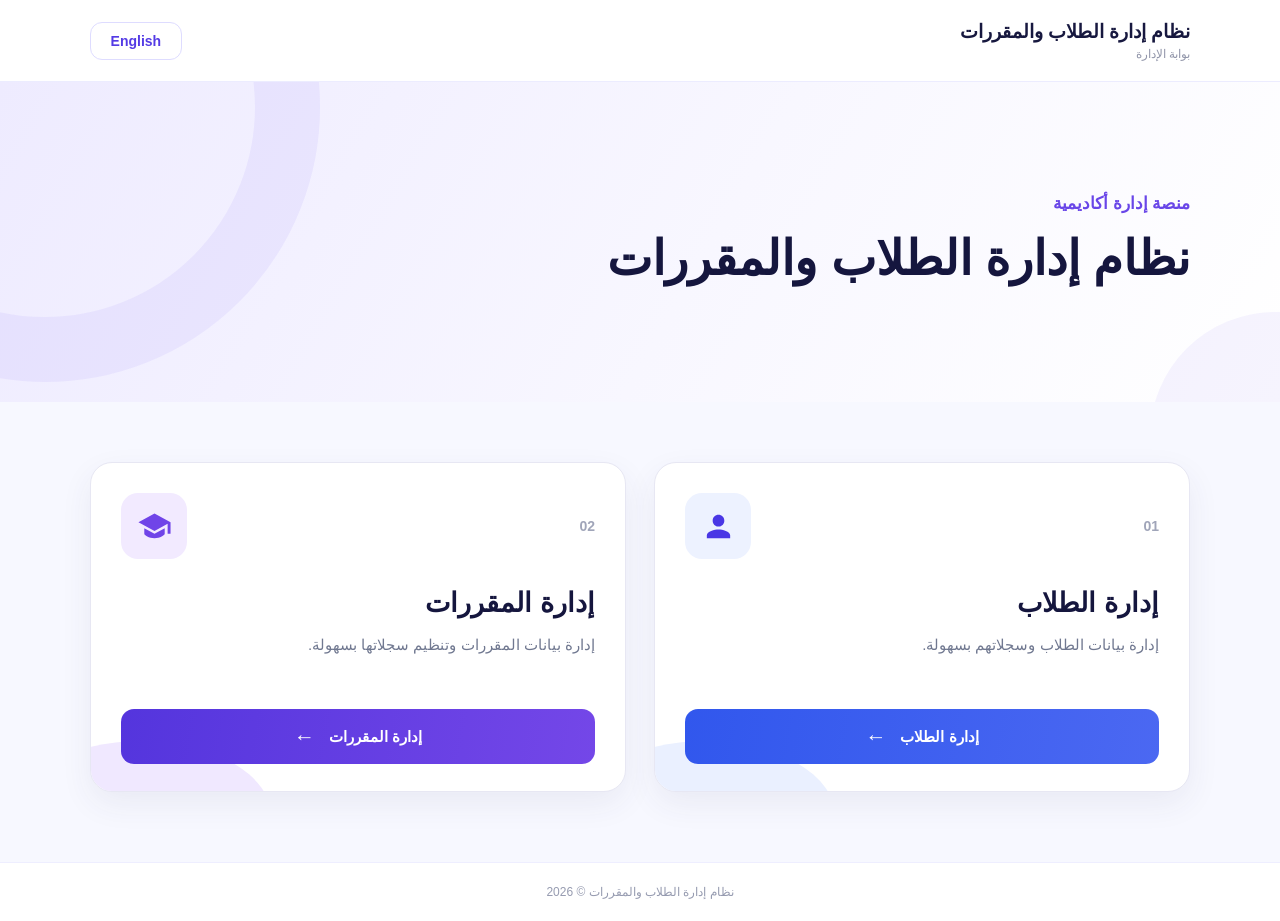
<file: WebContent/index.html>
<!DOCTYPE html>
<html lang="ar" dir="rtl">

<head>
    <meta charset="UTF-8">
    <meta name="viewport" content="width=device-width, initial-scale=1.0">

    <title>نظام إدارة الطلاب والمقررات</title>

    <link rel="stylesheet" href="css/style.css">
</head>

<body>

    <!-- Header -->
    <header class="header">

        <div class="header-container">

            <div class="brand">
                <h3 data-ar="نظام إدارة الطلاب والمقررات"
                    data-en="Student & Course Management System">
                    نظام إدارة الطلاب والمقررات
                </h3>

                <span data-ar="بوابة الإدارة"
                      data-en="Management Portal">
                    بوابة الإدارة
                </span>
            </div>

            <button id="languageBtn" class="language-btn">
                English
            </button>

        </div>

    </header>


    <!-- Hero -->
    <section class="hero">

        <div class="hero-content">

            <div class="hero-text">

                <span data-ar="منصة إدارة أكاديمية"
                      data-en="Academic Management Platform">
                    منصة إدارة أكاديمية
                </span>

                <h1 data-ar="نظام إدارة الطلاب والمقررات"
                    data-en="Student & Course Management System">
                    نظام إدارة الطلاب والمقررات
                </h1>

            </div>

        </div>

    </section>


    <!-- Management -->
    <main class="management">

        <div class="cards">

            <!-- Student -->
            <div class="management-card student-card">

                <div class="card-top">

                    <span class="card-number">01</span>

                    <div class="card-icon">

                        <svg viewBox="0 0 24 24">
                            <path d="M12 12c2.21 0 4-1.79 4-4s-1.79-4-4-4-4 1.79-4 4
                            1.79 4 4 4zm0 2c-2.67 0-8 1.34-8 4v2h16v-2c0-2.66-5.33-4-8-4z"/>
                        </svg>

                    </div>

                </div>

                <div class="card-content">

                    <h2 data-ar="إدارة الطلاب"
                        data-en="Student Management">
                        إدارة الطلاب
                    </h2>

                    <p data-ar="إدارة بيانات الطلاب وسجلاتهم بسهولة."
                       data-en="Manage student information and records easily.">
                        إدارة بيانات الطلاب وسجلاتهم بسهولة.
                    </p>

                </div>

                <a href="students.html" class="card-button student-button">

                    <span data-ar="إدارة الطلاب"
                          data-en="Manage Students">
                        إدارة الطلاب
                    </span>

                    <span class="arrow">←</span>

                </a>

            </div>


            <!-- Course -->
            <div class="management-card course-card">

                <div class="card-top">

                    <span class="card-number">02</span>

                    <div class="card-icon">

                        <svg viewBox="0 0 24 24">
                            <path d="M12 3L1 9l11 6 9-4.91V17h2V9L12 3z"/>
                            <path d="M5 13.18V17c0 1.1 3.13 3 7 3s7-1.9 7-3v-3.82L12 17l-7-3.82z"/>
                        </svg>

                    </div>

                </div>

                <div class="card-content">

                    <h2 data-ar="إدارة المقررات"
                        data-en="Course Management">
                        إدارة المقررات
                    </h2>

                    <p data-ar="إدارة بيانات المقررات وتنظيم سجلاتها بسهولة."
                       data-en="Manage course information and organize course records easily.">
                        إدارة بيانات المقررات وتنظيم سجلاتها بسهولة.
                    </p>

                </div>

                <a href="courses.html" class="card-button course-button">

                    <span data-ar="إدارة المقررات"
                          data-en="Manage Courses">
                        إدارة المقررات
                    </span>

                    <span class="arrow">←</span>

                </a>

            </div>

        </div>

    </main>


    <footer class="footer">

        <span data-ar="نظام إدارة الطلاب والمقررات © 2026"
              data-en="Student & Course Management System © 2026">
            نظام إدارة الطلاب والمقررات © 2026
        </span>

    </footer>


 <script src="js/language.js?v=2"></script>

</body>

</html>
</file>
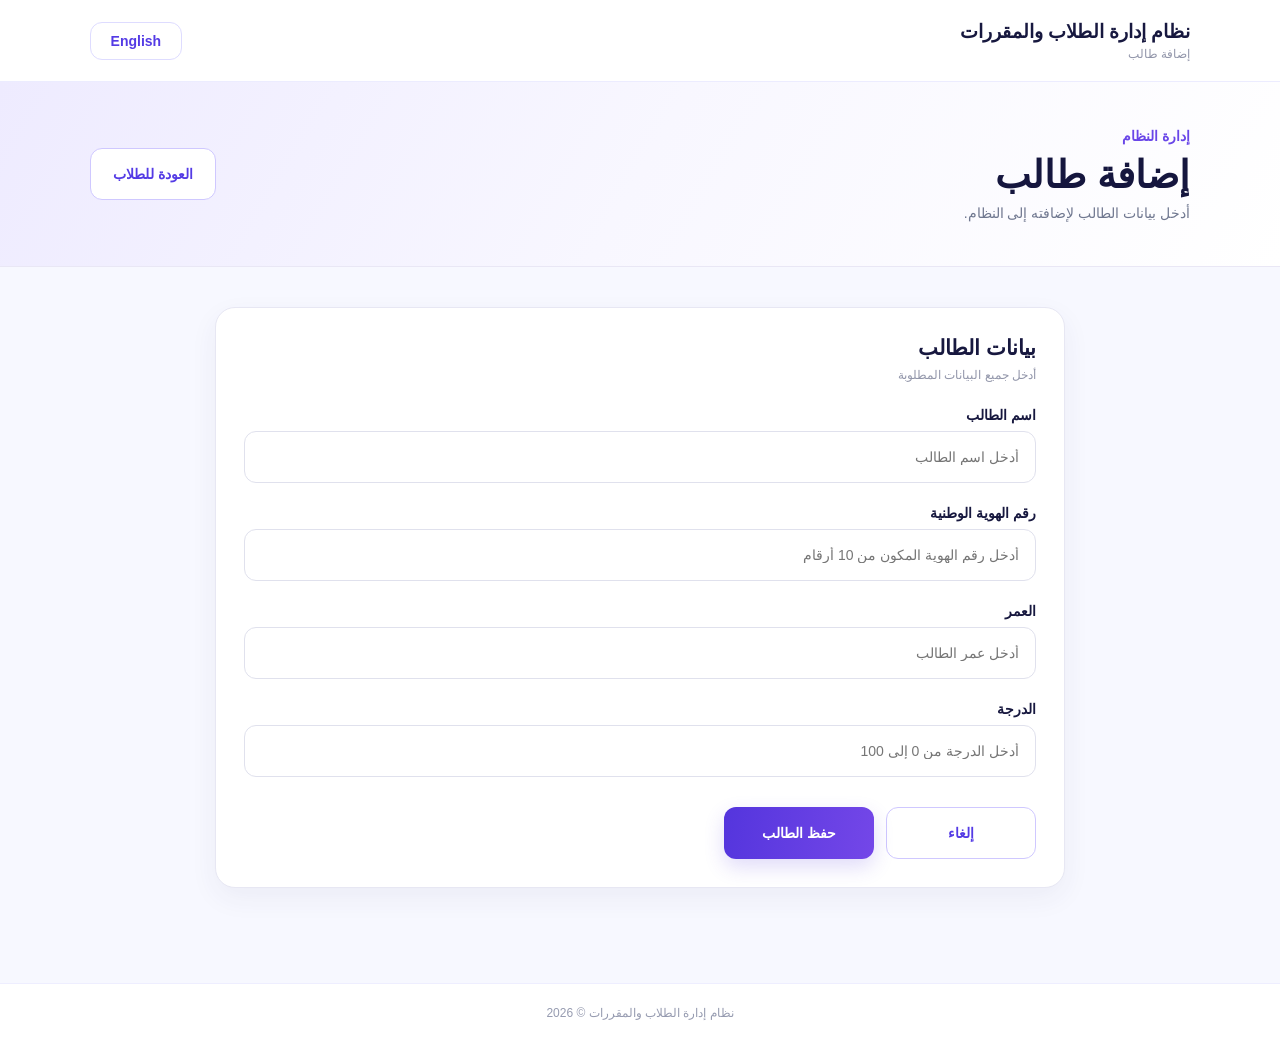
<file: WebContent/add-student.html>
<!DOCTYPE html>
<html lang="ar" dir="rtl">

<head>

    <meta charset="UTF-8">

    <meta name="viewport"
          content="width=device-width, initial-scale=1.0">

    <title>إضافة طالب</title>

    <link rel="stylesheet"
          href="css/style.css?v=3">

</head>


<body>


    <!-- Header -->

    <header class="header">

        <div class="header-container">

            <div class="brand">

                <h3
                    data-ar="نظام إدارة الطلاب والمقررات"
                    data-en="Student & Course Management System">

                    نظام إدارة الطلاب والمقررات

                </h3>


                <span
                    data-ar="إضافة طالب"
                    data-en="Add Student">

                    إضافة طالب

                </span>

            </div>


            <button
                id="languageBtn"
                class="language-btn">

                English

            </button>

        </div>

    </header>



    <!-- Page Header -->

    <section class="page-header">

        <div class="page-header-content">

            <div>

                <span
                    data-ar="إدارة النظام"
                    data-en="System Management">

                    إدارة النظام

                </span>


                <h1
                    data-ar="إضافة طالب"
                    data-en="Add Student">

                    إضافة طالب

                </h1>


                <p
                    data-ar="أدخل بيانات الطالب لإضافته إلى النظام."
                    data-en="Enter the student information to add a new student.">

                    أدخل بيانات الطالب لإضافته إلى النظام.

                </p>

            </div>


            <div class="page-header-actions">

                <a
                    href="students.html"
                    class="back-button">

                    <span
                        data-ar="العودة للطلاب"
                        data-en="Back to Students">

                        العودة للطلاب

                    </span>

                </a>

            </div>

        </div>

    </section>



    <!-- Add Student Form -->

    <main class="students-container">

        <section class="content-card add-form-card">


            <div class="section-title">

                <div>

                    <h2
                        data-ar="بيانات الطالب"
                        data-en="Student Information">

                        بيانات الطالب

                    </h2>


                    <span
                        data-ar="أدخل جميع البيانات المطلوبة"
                        data-en="Enter all required information">

                        أدخل جميع البيانات المطلوبة

                    </span>

                </div>

            </div>



            <form
                id="studentForm"
                action="addStudent"
                method="post">


                <!-- Student Name -->

                <div class="form-group">

                    <label
                        for="studentName"
                        data-ar="اسم الطالب"
                        data-en="Student Name">

                        اسم الطالب

                    </label>


                    <input
                        type="text"
                        id="studentName"
                        name="name"
                        required
                        data-placeholder-ar="أدخل اسم الطالب"
                        data-placeholder-en="Enter student name"
                        placeholder="أدخل اسم الطالب">

                </div>



                <!-- National ID -->

                <div class="form-group">

                    <label
                        for="nationalId"
                        data-ar="رقم الهوية الوطنية"
                        data-en="National ID">

                        رقم الهوية الوطنية

                    </label>


                    <input
                        type="text"
                        id="nationalId"
                        name="nationalId"
                        maxlength="10"
                        inputmode="numeric"
                        required
                        data-placeholder-ar="أدخل رقم الهوية المكون من 10 أرقام"
                        data-placeholder-en="Enter 10-digit national ID"
                        placeholder="أدخل رقم الهوية المكون من 10 أرقام">

                </div>



                <!-- Age -->

                <div class="form-group">

                    <label
                        for="studentAge"
                        data-ar="العمر"
                        data-en="Age">

                        العمر

                    </label>


                    <input
                        type="number"
                        id="studentAge"
                        name="age"
                        min="1"
                        required
                        data-placeholder-ar="أدخل عمر الطالب"
                        data-placeholder-en="Enter student age"
                        placeholder="أدخل عمر الطالب">

                </div>



                <!-- Grade -->

                <div class="form-group">

                    <label
                        for="studentGrade"
                        data-ar="الدرجة"
                        data-en="Grade">

                        الدرجة

                    </label>


                    <input
                        type="number"
                        id="studentGrade"
                        name="grade"
                        min="0"
                        max="100"
                        step="0.01"
                        required
                        data-placeholder-ar="أدخل الدرجة من 0 إلى 100"
                        data-placeholder-en="Enter grade from 0 to 100"
                        placeholder="أدخل الدرجة من 0 إلى 100">

                </div>



                <!-- Buttons -->

                <div class="form-actions">

                    <a
                        href="students.html"
                        class="back-button">

                        <span
                            data-ar="إلغاء"
                            data-en="Cancel">

                            إلغاء

                        </span>

                    </a>


                    <button
                        type="submit"
                        class="primary-button">

                        <span
                            data-ar="حفظ الطالب"
                            data-en="Save Student">

                            حفظ الطالب

                        </span>

                    </button>

                </div>


            </form>

        </section>

    </main>



    <!-- Footer -->

    <footer class="footer">

        <span
            data-ar="نظام إدارة الطلاب والمقررات © 2026"
            data-en="Student & Course Management System © 2026">

            نظام إدارة الطلاب والمقررات © 2026

        </span>

    </footer>



    <script src="js/language.js?v=3"></script>


</body>

</html>
</file>
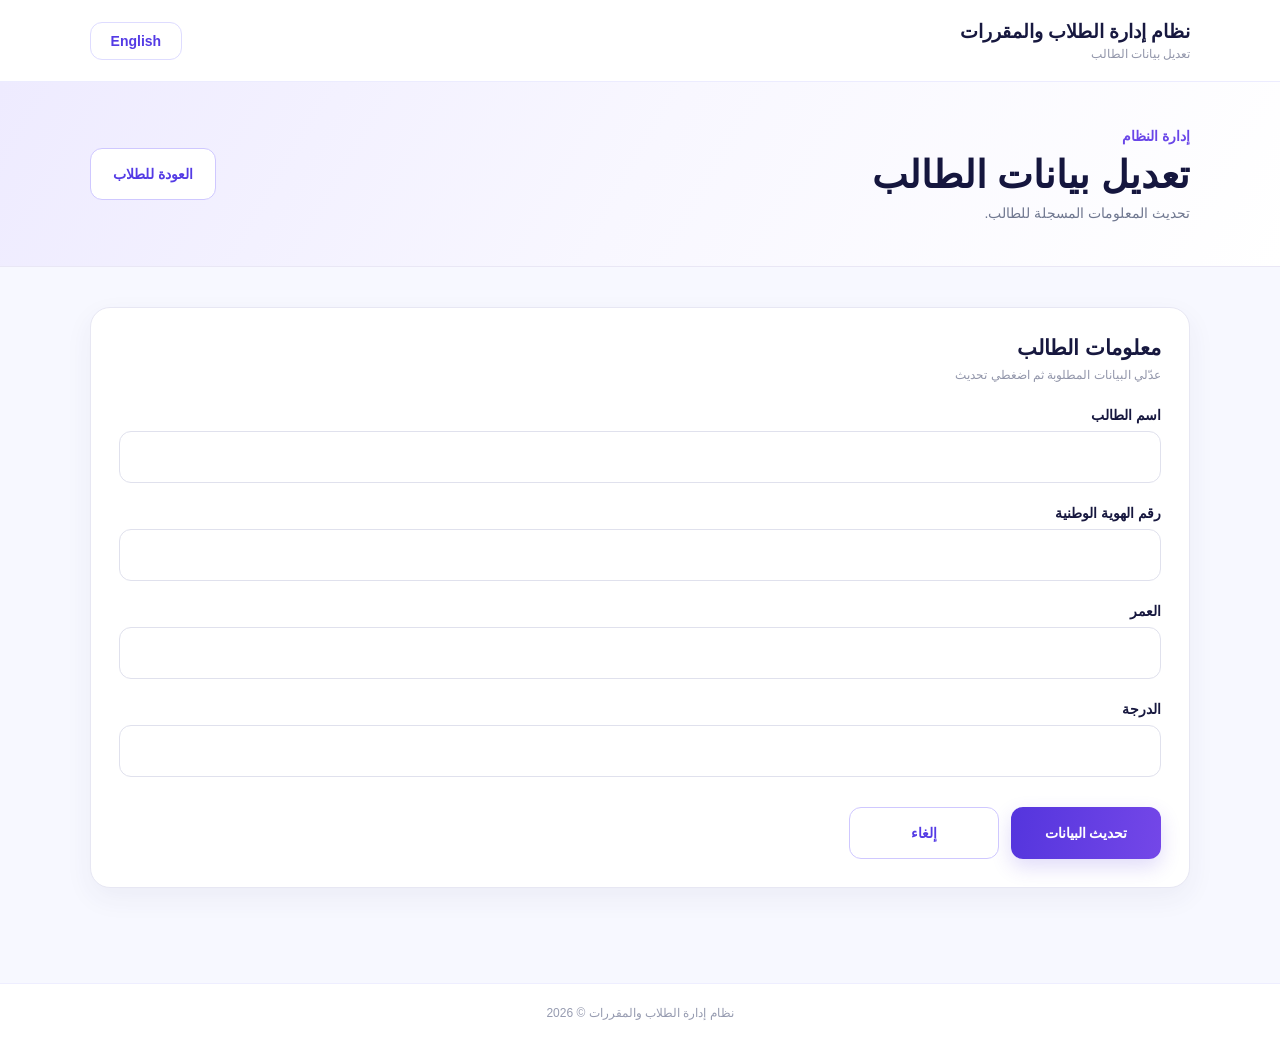
<file: WebContent/update-student.html>
<!DOCTYPE html>
<html lang="ar" dir="rtl">

<head>
    <meta charset="UTF-8">
    <meta name="viewport"
          content="width=device-width, initial-scale=1.0">

    <title>تعديل بيانات الطالب</title>

    <link rel="stylesheet" href="css/style.css?v=2">
</head>

<body>

    <!-- Header -->
    <header class="header">
        <div class="header-container">
            <div class="brand">
                <h3 data-ar="نظام إدارة الطلاب والمقررات"
                    data-en="Student & Course Management System">
                    نظام إدارة الطلاب والمقررات
                </h3>

                <span data-ar="تعديل بيانات الطالب"
                      data-en="Edit Student">
                    تعديل بيانات الطالب
                </span>
            </div>

            <button id="languageBtn" class="language-btn">
                English
            </button>
        </div>
    </header>

    <!-- Page Header -->
    <section class="page-header">
        <div class="page-header-content">
            <div>
                <span data-ar="إدارة النظام"
                      data-en="System Management">
                    إدارة النظام
                </span>

                <h1 data-ar="تعديل بيانات الطالب"
                    data-en="Edit Student">
                    تعديل بيانات الطالب
                </h1>

                <p data-ar="تحديث المعلومات المسجلة للطالب."
                   data-en="Update the student's registered information.">
                    تحديث المعلومات المسجلة للطالب.
                </p>
            </div>

            <a href="students.html" class="back-button">
                <span data-ar="العودة للطلاب"
                      data-en="Back to Students">
                    العودة للطلاب
                </span>
            </a>
        </div>
    </section>

    <!-- Edit Student Form -->
    <main class="students-container">

        <section class="content-card">

            <div class="section-title">
                <div>
                    <h2 data-ar="معلومات الطالب"
                        data-en="Student Information">
                        معلومات الطالب
                    </h2>

                    <span data-ar="عدّلي البيانات المطلوبة ثم اضغطي تحديث"
                          data-en="Edit the required information and click Update">
                        عدّلي البيانات المطلوبة ثم اضغطي تحديث
                    </span>
                </div>
            </div>

            <!--
                نرسل البيانات إلى UpdateStudentServlet
                باستخدام POST عند ربط الـ Servlet في web.xml
            -->
            <form id="editStudentForm"
                  action="updateStudent"
                  method="post">

                <!-- رقم الهوية لتحديد الطالب المراد تعديله -->
                <input type="hidden"
                       id="originalNationalId"
                       name="originalNationalId">

                <div class="form-group">
                    <label for="studentName"
                           data-ar="اسم الطالب"
                           data-en="Student Name">
                        اسم الطالب
                    </label>

                    <input type="text"
                           id="studentName"
                           name="name"
                           required>
                </div>

                <div class="form-group">
                    <label for="nationalId"
                           data-ar="رقم الهوية الوطنية"
                           data-en="National ID">
                        رقم الهوية الوطنية
                    </label>

                    <input type="text"
                           id="nationalId"
                           name="nationalId"
                           maxlength="10"
                           inputmode="numeric"
                           pattern="[12][0-9]{9}"
                           required>
                </div>

                <div class="form-group">
                    <label for="studentAge"
                           data-ar="العمر"
                           data-en="Age">
                        العمر
                    </label>

                    <input type="number"
                           id="studentAge"
                           name="age"
                           min="1"
                           required>
                </div>

                <div class="form-group">
                    <label for="studentGrade"
                           data-ar="الدرجة"
                           data-en="Grade">
                        الدرجة
                    </label>

                    <input type="number"
                           id="studentGrade"
                           name="grade"
                           min="0"
                           max="100"
                           step="0.01"
                           required>
                </div>

                <div class="form-actions">

                    <button type="submit"
                            class="primary-button">
                        <span data-ar="تحديث البيانات"
                              data-en="Update Student">
                            تحديث البيانات
                        </span>
                    </button>

                    <a href="students.html"
                       class="back-button">
                        <span data-ar="إلغاء"
                              data-en="Cancel">
                            إلغاء
                        </span>
                    </a>

                </div>

            </form>

        </section>

    </main>

    <!-- Footer -->
    <footer class="footer">
        <span data-ar="نظام إدارة الطلاب والمقررات © 2026"
              data-en="Student & Course Management System © 2026">
            نظام إدارة الطلاب والمقررات © 2026
        </span>
    </footer>

    <!-- Language -->
    <script src="js/language.js?v=2"></script>

    <!-- Fill the form using the selected student's URL parameters -->
    <script>
        const params = new URLSearchParams(
            window.location.search
        );

        document.getElementById("originalNationalId").value =
            params.get("nationalId") || "";

        document.getElementById("studentName").value =
            params.get("name") || "";

        document.getElementById("nationalId").value =
            params.get("nationalId") || "";

        document.getElementById("studentAge").value =
            params.get("age") || "";

        document.getElementById("studentGrade").value =
            params.get("grade") || "";
    </script>

</body>
</html>
</file>
<file: WebContent/css/style.css>
* {
    margin: 0;
    padding: 0;
    box-sizing: border-box;
}

body {
    font-family: "Segoe UI", Tahoma, Arial, sans-serif;
    background: #f7f8ff;
    color: #17183f;
    min-height: 100vh;
}


/* =========================
   HEADER
========================= */

.header {
    height: 82px;
    background: #ffffff;
    border-bottom: 1px solid #ececff;
}

.header-container {
    width: 86%;
    max-width: 1200px;
    height: 100%;
    margin: auto;

    display: flex;
    align-items: center;
    justify-content: space-between;
}

.brand {
    text-align: right;
}

.brand h3 {
    font-size: 19px;
    color: #17183f;
    font-weight: 700;
}

.brand span {
    display: block;
    margin-top: 4px;
    color: #9296aa;
    font-size: 12px;
}

.language-btn {
    border: 1px solid #dedcff;
    background: #ffffff;
    color: #543be5;

    padding: 10px 20px;
    border-radius: 12px;

    font-size: 14px;
    font-weight: 600;

    cursor: pointer;
    transition: 0.25s;
}

.language-btn:hover {
    background: #f4f1ff;
}


/* =========================
   HOME HERO
========================= */

.hero {
    position: relative;
    overflow: hidden;

    min-height: 320px;

    display: flex;
    align-items: center;

    background: linear-gradient(
        120deg,
        #eeebff,
        #f8f7ff 55%,
        #ffffff
    );
}

.hero::before {
    content: "";

    position: absolute;

    width: 420px;
    height: 420px;

    border-radius: 50%;

    left: -230px;
    top: -250px;

    border: 65px solid rgba(105, 78, 230, 0.07);
}

.hero::after {
    content: "";

    position: absolute;

    width: 250px;
    height: 250px;

    border-radius: 50%;

    right: -120px;
    bottom: -160px;

    background: rgba(105, 78, 230, 0.06);
}

.hero-content {
    width: 86%;
    max-width: 1200px;

    margin: auto;

    position: relative;
    z-index: 2;
}

.hero-text {
    width: 100%;
    text-align: right;
}

.hero-text span {
    display: block;

    color: #6946e8;

    font-size: 17px;
    font-weight: 600;

    margin-bottom: 14px;
}

.hero-text h1 {
    color: #15163e;

    font-size: 48px;

    line-height: 1.3;

    font-weight: 700;

    max-width: 750px;
}


/* =========================
   HOME CARDS
========================= */

.management {
    width: 86%;
    max-width: 1100px;

    margin: auto;

    padding: 60px 0 70px;
}

.cards {
    display: grid;

    grid-template-columns: repeat(2, 1fr);

    gap: 28px;

    direction: rtl;
}

.management-card {
    min-height: 330px;

    background: #ffffff;

    border: 1px solid #e7e7f3;

    border-radius: 22px;

    padding: 30px;

    position: relative;

    overflow: hidden;

    box-shadow:
        0 12px 32px rgba(54, 55, 100, 0.07);

    transition: 0.25s;
}

.management-card:hover {
    transform: translateY(-5px);

    box-shadow:
        0 18px 40px rgba(54, 55, 100, 0.12);
}

.management-card::after {
    content: "";

    position: absolute;

    width: 260px;
    height: 150px;

    border-radius: 50%;

    left: -80px;
    bottom: -100px;
}

.student-card::after {
    background: #eaf0ff;
}

.course-card::after {
    background: #f0e8ff;
}


/* =========================
   CARD TOP
========================= */

.card-top {
    display: flex;

    align-items: center;

    justify-content: space-between;
}

.card-number {
    color: #a0a5b9;

    font-size: 14px;
    font-weight: 600;
}

.card-icon {
    width: 66px;
    height: 66px;

    border-radius: 17px;

    display: flex;

    align-items: center;
    justify-content: center;
}

.student-card .card-icon {
    background: #edf2ff;
}

.course-card .card-icon {
    background: #f2eaff;
}

.card-icon svg {
    width: 35px;
    height: 35px;

    fill: #4937e5;
}

.course-card .card-icon svg {
    fill: #7044e8;
}


/* =========================
   CARD CONTENT
========================= */

.card-content {
    position: relative;
    z-index: 2;

    margin-top: 28px;

    text-align: right;
}

.card-content h2 {
    color: #15163e;

    font-size: 27px;

    margin-bottom: 12px;
}

.card-content p {
    color: #707890;

    font-size: 15px;

    line-height: 1.8;
}


/* =========================
   CARD BUTTON
========================= */

.card-button {
    position: absolute;

    z-index: 3;

    bottom: 27px;

    left: 30px;
    right: 30px;

    height: 55px;

    border-radius: 13px;

    display: flex;

    align-items: center;
    justify-content: center;

    gap: 14px;

    color: #ffffff;

    text-decoration: none;

    font-size: 15px;

    font-weight: 600;

    transition: 0.25s;
}

.student-button {
    background: linear-gradient(
        100deg,
        #3157ed,
        #4b68f2
    );
}

.course-button {
    background: linear-gradient(
        100deg,
        #5435dd,
        #7447e8
    );
}

.card-button:hover {
    transform: translateY(-2px);
}

.arrow {
    font-size: 21px;
}


/* =========================
   STUDENT PAGE HEADER
========================= */

.page-header {
    background: linear-gradient(
        120deg,
        #eeebff,
        #f8f7ff,
        #ffffff
    );

    border-bottom: 1px solid #e9e7f5;

    padding: 45px 0;
}

.page-header-content {
    width: 86%;
    max-width: 1100px;

    margin: auto;

    display: flex;
    align-items: center;
    justify-content: space-between;
}

.page-header span {
    color: #6946e8;

    font-size: 14px;
    font-weight: 600;
}

.page-header h1 {
    margin-top: 8px;

    color: #15163e;

    font-size: 38px;
}

.page-header p {
    margin-top: 8px;

    color: #707890;

    font-size: 14px;
}


/* =========================
   PRIMARY BUTTON
========================= */

.primary-button {
    height: 52px;

    min-width: 150px;

    padding: 0 22px;

    display: flex;
    align-items: center;
    justify-content: center;

    gap: 9px;

    border-radius: 12px;

    background: linear-gradient(
        100deg,
        #5435dd,
        #7447e8
    );

    color: #ffffff !important;

    text-decoration: none;

    font-size: 14px;

    font-weight: 600;

    box-shadow:
        0 8px 20px rgba(84, 53, 221, 0.18);

    transition: 0.25s;

    border: none;
}

.primary-button:hover {
    transform: translateY(-2px);
}

.plus {
    font-size: 22px;
    line-height: 1;
}


/* =========================
   STUDENTS CONTAINER
========================= */

.students-container {
    width: 86%;
    max-width: 1100px;

    margin: auto;

    padding: 40px 0 70px;
}


/* =========================
   CONTENT CARD
========================= */

.content-card {
    background: #ffffff;

    border: 1px solid #e7e7f3;

    border-radius: 20px;

    padding: 28px;

    margin-bottom: 25px;

    box-shadow:
        0 10px 28px rgba(54, 55, 100, 0.06);
}

.section-title {
    display: flex;

    align-items: center;
    justify-content: space-between;

    margin-bottom: 24px;
}

.section-title h2 {
    color: #17183f;

    font-size: 21px;

    margin-bottom: 5px;
}

.section-title span {
    color: #9296aa;

    font-size: 12px;
}


/* =========================
   SEARCH
========================= */

.search-box {
    display: flex;

    gap: 12px;
}

.search-box input {
    flex: 1;

    height: 52px;

    border: 1px solid #e0e1ed;

    border-radius: 12px;

    padding: 0 16px;

    outline: none;

    color: #30324f;

    font-family: inherit;

    font-size: 14px;

    transition: 0.2s;
}

.search-box input:focus {
    border-color: #7556e8;

    box-shadow:
        0 0 0 3px rgba(117, 86, 232, 0.08);
}


/* =========================
   SEARCH BUTTON
========================= */

.search-button {
    height: 52px;

    min-width: 150px;

    padding: 0 22px;

    border: none;

    border-radius: 12px;

    background: linear-gradient(
        100deg,
        #5435dd,
        #7447e8
    );

    color: #ffffff !important;

    font-family: inherit;

    font-size: 14px;

    font-weight: 600;

    cursor: pointer;

    box-shadow:
        0 8px 20px rgba(84, 53, 221, 0.18);

    transition: 0.25s;
}

.search-button:hover {
    transform: translateY(-2px);
}


/* =========================
   TABLE
========================= */

.table-wrapper {
    width: 100%;

    overflow-x: auto;
}

table {
    width: 100%;

    border-collapse: collapse;

    min-width: 750px;
}

thead {
    background: #f7f6fc;
}

th {
    padding: 15px 14px;

    color: #686c84;

    font-size: 12px;

    font-weight: 600;

    text-align: right;

    border-bottom: 1px solid #e9e9f2;
}

td {
    padding: 17px 14px;

    color: #555a72;

    font-size: 13px;

    text-align: right;

    border-bottom: 1px solid #eeeef5;
}

tbody tr {
    transition: 0.2s;
}

tbody tr:hover {
    background: #faf9ff;
}

.student-name {
    color: #25264a;

    font-weight: 600;
}


/* =========================
   GRADE
========================= */

.grade-badge {
    display: inline-flex;

    align-items: center;
    justify-content: center;

    min-width: 52px;

    padding: 6px 10px;

    border-radius: 8px;

    font-size: 12px;

    font-weight: 600;
}

.grade-badge.excellent {
    background: #e9f7f0;

    color: #24805a;
}

.grade-badge.good {
    background: #edf1ff;

    color: #4963ce;
}


/* =========================
   ACTIONS
========================= */

.actions {
    display: flex;

    align-items: center;

    gap: 7px;
}

.action-btn {
    border: none;

    border-radius: 8px;

    padding: 7px 12px;

    font-family: inherit;

    font-size: 11px;

    font-weight: 600;

    cursor: pointer;

    transition: 0.2s;
}

.action-btn.edit {
    background: #eeeaff;

    color: #5a3bdd;
}

.action-btn.delete {
    background: #fff0f1;

    color: #d14b58;
}

.action-btn:hover {
    transform: translateY(-1px);
}


/* =========================
   ENGLISH
========================= */

html[dir="ltr"] .brand {
    text-align: left;
}

html[dir="ltr"] .hero-text {
    text-align: left;
}

html[dir="ltr"] .card-content {
    text-align: left;
}

html[dir="ltr"] .cards {
    direction: ltr;
}

html[dir="ltr"] .page-header-content {
    direction: ltr;
}

html[dir="ltr"] .page-header h1,
html[dir="ltr"] .page-header p {
    text-align: left;
}

html[dir="ltr"] th,
html[dir="ltr"] td {
    text-align: left;
}

html[dir="ltr"] .actions {
    justify-content: flex-start;
}


/* =========================
   FOOTER
========================= */

.footer {
    padding: 22px;

    background: #ffffff;

    border-top: 1px solid #eeeeff;

    text-align: center;

    color: #969bb0;

    font-size: 12px;
}


/* =========================
   PAGE HEADER ACTIONS
========================= */

.page-header-actions {
    display: flex;

    align-items: center;

    gap: 12px;
}


/* =========================
   BACK BUTTON
========================= */

.back-button {
    height: 52px;

    padding: 0 22px;

    display: flex;

    align-items: center;
    justify-content: center;

    border: 1px solid #cfc8ff;

    border-radius: 12px;

    background: #ffffff;

    color: #543be5 !important;

    text-decoration: none;

    font-size: 14px;

    font-weight: 600;

    transition: 0.25s;
}

.back-button span {
    color: #543be5 !important;
}

.back-button:hover {
    background: #f4f1ff;

    transform: translateY(-2px);
}


/* =========================
   ADD STUDENT CARD
========================= */

.add-student-card {
    width: 100%;

    background: #ffffff;

    border: 1px solid #e7e7f3;

    border-radius: 20px;

    padding: 22px 28px;

    margin-bottom: 25px;

    display: flex;

    align-items: center;

    justify-content: space-between;

    box-shadow:
        0 10px 28px rgba(54, 55, 100, 0.06);

    direction: rtl;
}


/* =========================
   ADD STUDENT INFO
========================= */

.add-student-info {
    display: flex;

    align-items: center;

    gap: 16px;
}

.add-student-icon {
    width: 56px;

    height: 56px;

    border-radius: 15px;

    background: #f0ebff;

    display: flex;

    align-items: center;
    justify-content: center;

    flex-shrink: 0;
}

.add-student-icon svg {
    width: 30px;

    height: 30px;

    fill: #543be5;
}

.add-student-info h2 {
    color: #17183f;

    font-size: 19px;

    font-weight: 700;

    margin-bottom: 5px;
}

.add-student-info span {
    color: #9296aa;

    font-size: 12px;
}


/* =========================
   ADD STUDENT BUTTON
========================= */

.add-student-card .primary-button {
    min-width: 150px;

    height: 52px;

    flex-shrink: 0;
}


/* =========================
   ENGLISH ADD STUDENT
========================= */

html[dir="ltr"] .add-student-card {
    direction: ltr;
}

html[dir="ltr"] .add-student-info {
    text-align: left;
}


/* =========================
   HOME RESPONSIVE
========================= */

@media (max-width: 800px) {

    .hero-text h1 {
        font-size: 38px;
    }

    .cards {
        grid-template-columns: 1fr;
    }
}


/* =========================
   STUDENT PAGE RESPONSIVE
========================= */

@media (max-width: 700px) {

    .page-header-content {
        flex-direction: column;

        align-items: stretch;

        gap: 25px;
    }

    .primary-button {
        width: 100%;
    }

    .students-container {
        width: 90%;
    }

    .content-card {
        padding: 20px;
    }

    .search-box {
        flex-direction: column;
    }

    .search-button {
        width: 100%;
        height: 52px;
    }

    .add-student-card {
        flex-direction: column;

        align-items: stretch;

        gap: 20px;
    }

    .add-student-card .primary-button {
        width: 100%;
    }

    .back-button {
        width: 100%;
    }
}


/* =========================
   SMALL SCREEN
========================= */

@media (max-width: 500px) {

    .header {
        height: auto;

        padding: 15px 0;
    }

    .brand h3 {
        font-size: 15px;
    }

    .brand span {
        font-size: 10px;
    }

    .language-btn {
        padding: 8px 13px;

        font-size: 12px;
    }

    .hero {
        min-height: 270px;
    }

    .hero-text h1 {
        font-size: 30px;
    }

    .hero-text span {
        font-size: 14px;
    }

    .management-card {
        min-height: 320px;

        padding: 24px;
    }

    .card-button {
        left: 24px;

        right: 24px;
    }

    .primary-button,
    .primary-button span {
        color: #ffffff !important;
    }
}
/* =========================
   ADD STUDENT FORM
========================= */

.add-form-card {
    max-width: 850px;
    margin-left: auto;
    margin-right: auto;
}


/* =========================
   FORM GROUP
========================= */

.form-group {
    margin-bottom: 22px;
}

.form-group label {
    display: block;

    margin-bottom: 8px;

    color: #17183f;

    font-size: 14px;

    font-weight: 600;
}


/* =========================
   FORM INPUT
========================= */

.form-group input {
    width: 100%;

    height: 52px;

    padding: 0 16px;

    border: 1px solid #e0e1ed;

    border-radius: 12px;

    background: #ffffff;

    color: #30324f;

    font-family: inherit;

    font-size: 14px;

    outline: none;

    transition: 0.2s;
}

.form-group input:focus {
    border-color: #7556e8;

    box-shadow:
        0 0 0 3px rgba(117, 86, 232, 0.08);
}


/* =========================
   FORM ACTIONS
========================= */

.form-actions {
    display: flex;

    align-items: center;

    justify-content: flex-start;

    gap: 12px;

    margin-top: 30px;
}


/* نفس حجم زر الحفظ */

.form-actions .primary-button,
.form-actions .back-button {
    width: 150px;

    height: 52px;

    flex-shrink: 0;
}


/* =========================
   ENGLISH
========================= */

html[dir="ltr"] .add-form-card {
    direction: ltr;
}

html[dir="ltr"] .form-group {
    text-align: left;
}

html[dir="ltr"] .form-actions {
    justify-content: flex-start;
}


/* =========================
   RESPONSIVE
========================= */

@media (max-width: 700px) {

    .add-form-card {
        width: 100%;
    }

    .form-actions {
        flex-direction: column;

        align-items: stretch;
    }

    .form-actions .primary-button,
    .form-actions .back-button {
        width: 100%;
    }

}
.search-result {
    margin-top: 20px;
    padding: 22px;
    border-radius: 12px;
    background: #f7f5ff;
    color: #30324f;
    font-size: 16px;
    line-height: 2;
}

.search-result p {
    margin: 0;
}
.student-result-details {
    padding: 10px 0;
    color: #30324f;
    font-size: 16px;
    line-height: 2.2;
    text-align: right;
}
</file>
